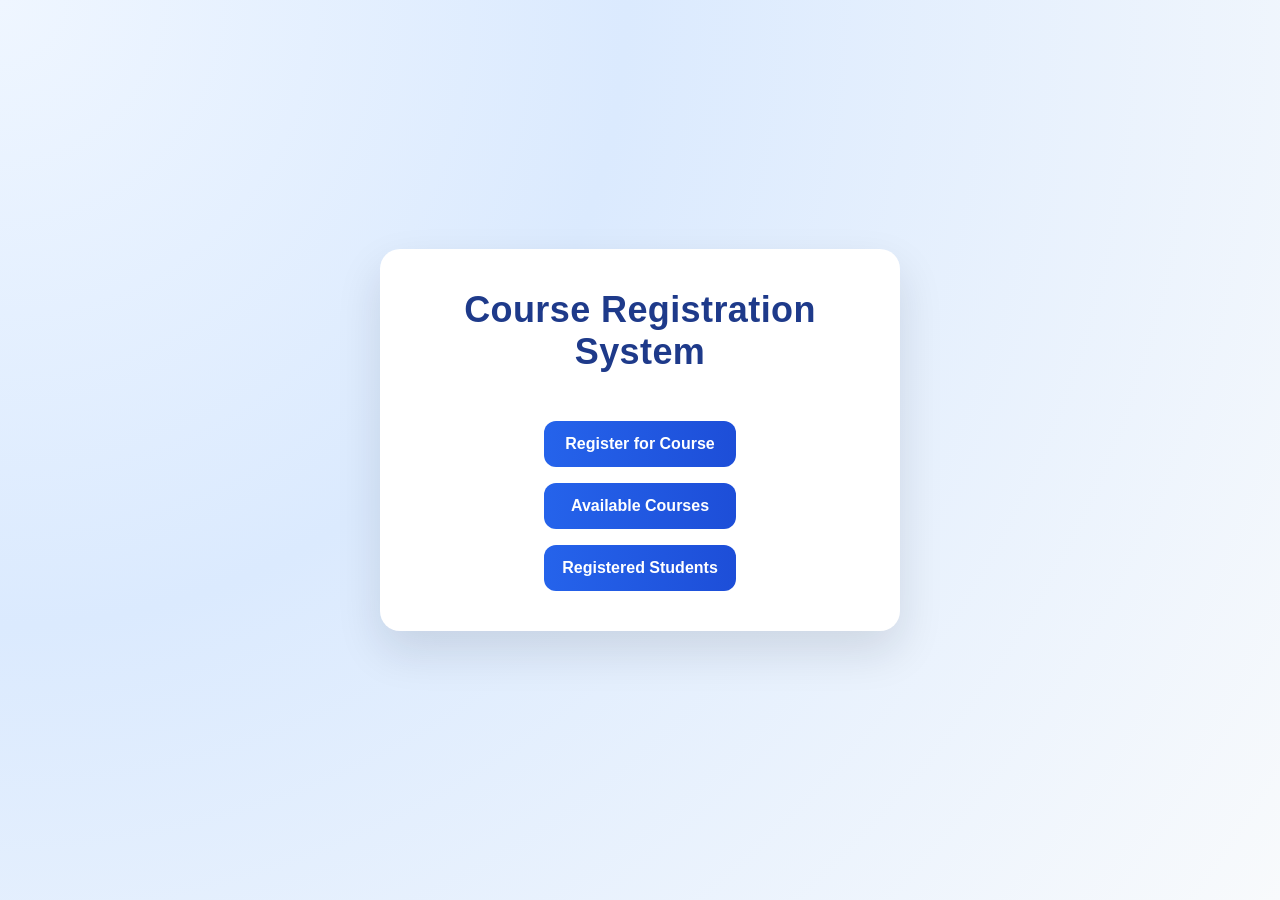
<file: index.html>
<!DOCTYPE html>
<html lang="en">
<head>
    <meta charset="UTF-8">
    <meta name="viewport" content="width=device-width, initial-scale=1.0">
    <title>Course Registration System</title>
    <link rel="stylesheet" href="index.css">
</head>
<body>
    <div class="container">
        <h1>Course Registration System</h1>
        <div class="button-grid">
            <a href="register.html"><button>Register for Course</button></a>
            <a href="available_courses.html"><button>Available Courses</button></a>
            <a href="registered_students.html"><button>Registered Students</button></a>
        </div>
    </div>
</body>
</html>
</file>
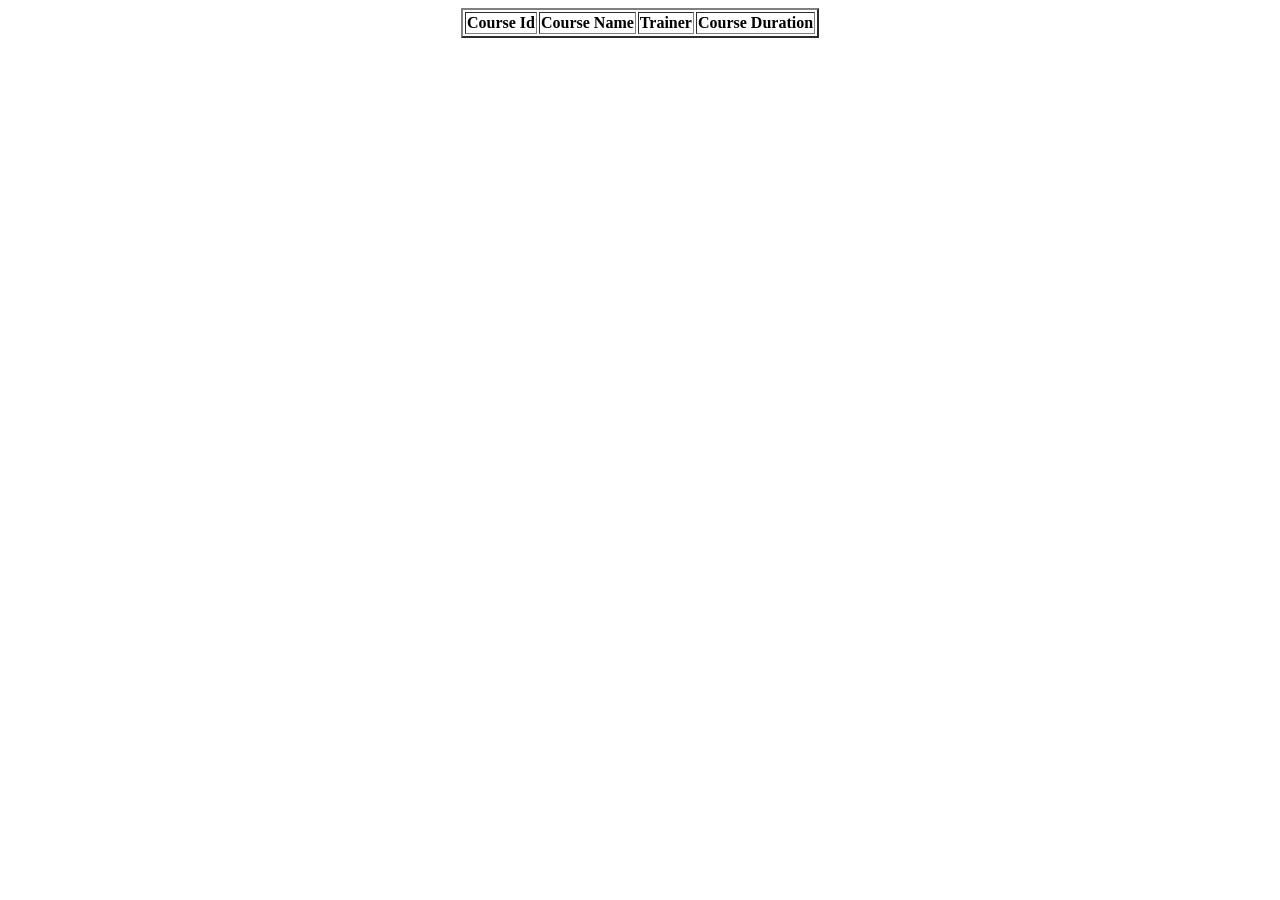
<file: available_courses.html>
<!DOCTYPE html>
<html lang="en">
<head>
    <meta charset="UTF-8">
    <meta name="viewport" content="width=device-width, initial-scale=1.0">
    <title>Document</title>
    <script src="myScript.js"></script>
</head>
<body>

<table border="2" align="center">
    <thead>
        <tr>
            <th>Course Id</th>
            <th>Course Name</th>
            <th>Trainer</th>
            <th>Course Duration</th>
        </tr>
    </thead>
   <tbody align="center" id="courseTableBody"></tbody>

   <script type="text/javascript">
       window.onload = function() {
        fetchCourses();
       }
    </script>


</table>
</body>
</html>
</file>
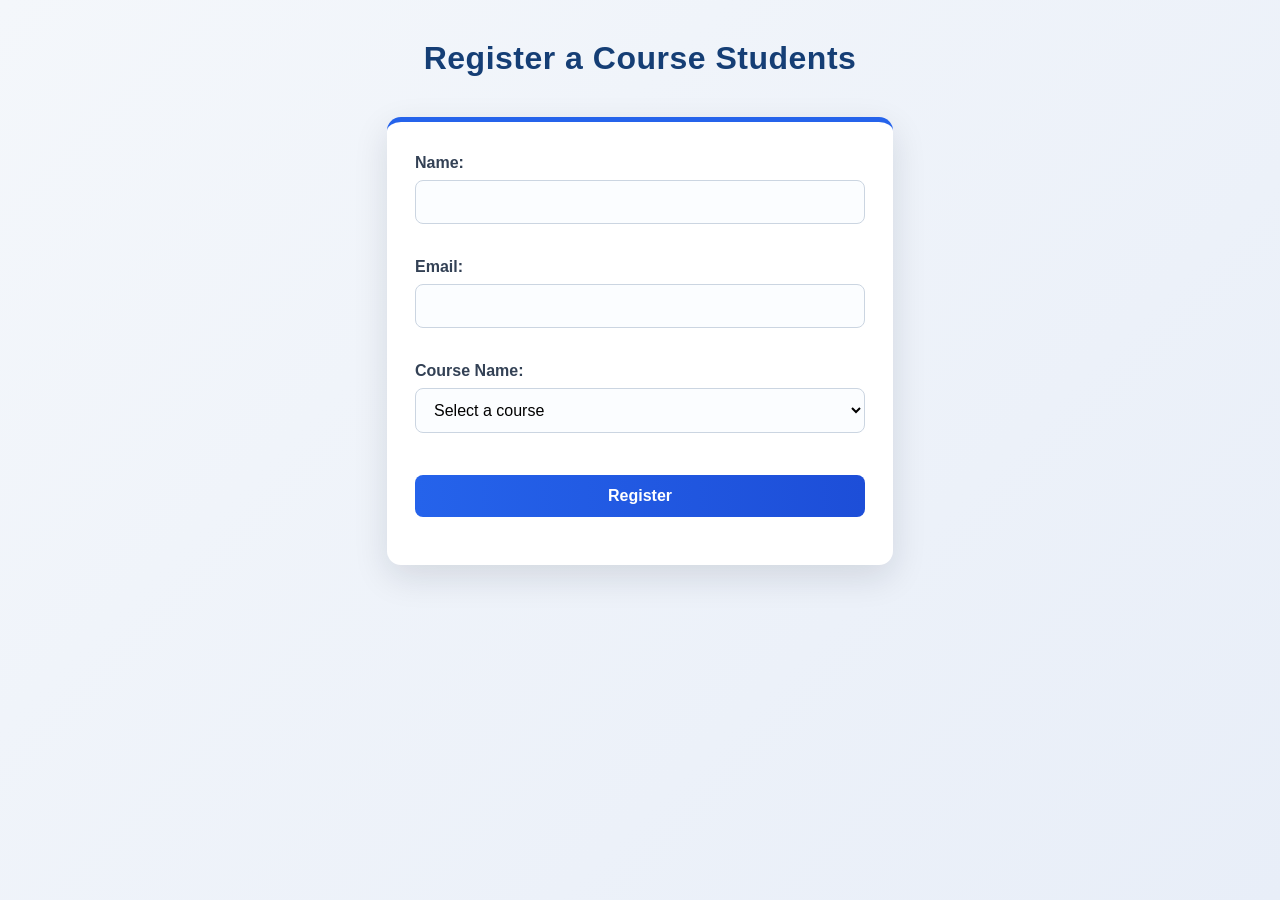
<file: register.html>
<!DOCTYPE html>
<html lang="en">
<head>
    <meta charset="UTF-8">
    <meta name="viewport" content="width=device-width, initial-scale=1.0">
    <title>Document</title>
     <link rel="stylesheet" href="register.css"> 
</head>
<body>
    <h1>Register a Course Students</h1>
    <form action="http://localhost:8080/courses/addStudents" method="POST">
        <label for="name">Name:</label>
        <input type="text" id="name" name="name" required><br><br>
        <label for="emailId">Email:</label>
        <input type="email" id="emailId" name="emailId" required><br><br>
        <label for="courseName">Course Name:</label>
        <select id="courseName" name="courseName" required>
            <option value="">Select a course</option>
            <option value="Java Essentials">Java Essentials</option>
            <option value="Python Essentials">Python Essentials</option>
            <option value="Devops">Devops</option>
            <option value="Data Science">Data Science</option>
            <option value="GenAi">GenAi</option>
            <option value="Digital Marketing">Digital Marketing</option>
        </select><br><br>
        <input type="submit" value="Register">
</body>
</html>
</file>
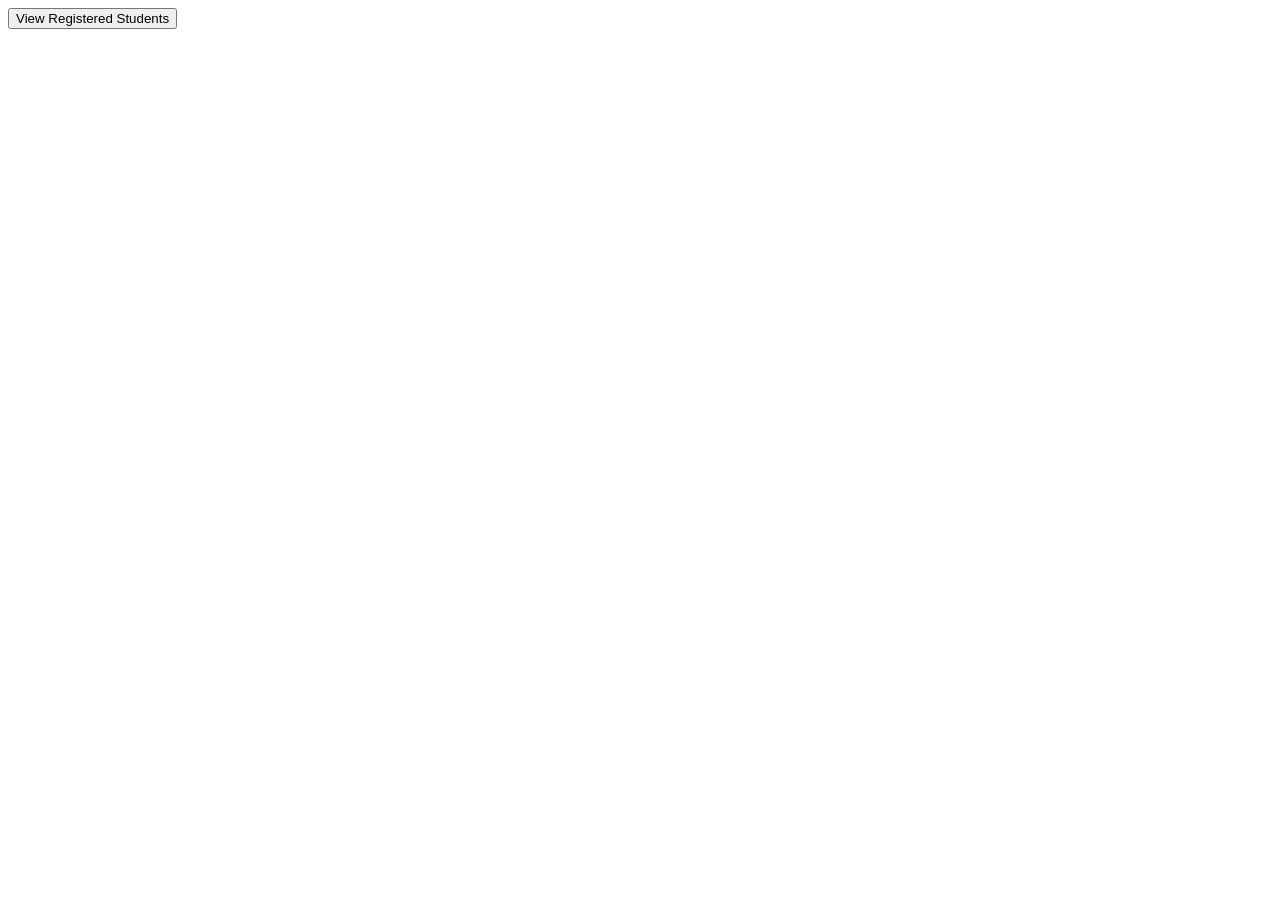
<file: registered_students.html>
<!DOCTYPE html>
<html>
<head>
    <title>Registered Students</title>
    <script src="myScript.js"></script>
</head>

<body>

<button onclick="openLogin()">View Registered Students</button>

<!-- Login Popup -->
<div id="loginPopup"
     style="display:none;
            position:fixed;
            top:50%;
            left:50%;
            transform:translate(-50%,-50%);
            border:1px solid black;
            background:white;
            padding:20px;
            box-shadow:0 0 10px gray;">

    <h3>Admin Login</h3>

    <input type="text" id="username" placeholder="Username">

    <br><br>

    <input type="password" id="password" placeholder="Password">

    <br><br>

    <button onclick="fetchEnrolledCourses()">Login</button>

    <button onclick="closeLogin()">Cancel</button>

</div>

<br><br>

<table border="2"
       align="center"
       id="studentTable"
       style="display:none;">

    <thead>
        <tr>
            <th>Name</th>
            <th>Email Id</th>
            <th>Course Name</th>
        </tr>
    </thead>

    <tbody id="enrolledCoursesBody">

    </tbody>

</table>

</body>
</html>
</file>
<file: index.css>
* {
    box-sizing: border-box;
}

body {
    margin: 0;
    min-height: 100vh;
    font-family: "Segoe UI", Tahoma, Geneva, Verdana, sans-serif;
    background: radial-gradient(circle at top left, #eff6ff 0%, #dbeafe 40%, #f8fafc 100%);
    color: #0f172a;
    display: flex;
    justify-content: center;
    align-items: center;
    padding: 40px 16px 60px;
}

.container {
    width: 100%;
    max-width: 520px;
    background: #ffffff;
    border-radius: 20px;
    box-shadow: 0 20px 45px rgba(15, 23, 42, 0.12);
    padding: 40px 32px;
    text-align: center;
    display: flex;
    flex-direction: column;
    align-items: center;
}

h1 {
    margin: 0 0 24px;
    font-size: 2.25rem;
    font-weight: 800;
    letter-spacing: 0.4px;
    color: #1e3a8a;
}

.button-grid {
    display: grid;
    gap: 16px;
    margin-top: 24px;
}

.button-grid a {
    text-decoration: none;
}

button {
    width: 100%;
    padding: 14px 18px;
    border: none;
    border-radius: 12px;
    font-size: 1rem;
    font-weight: 700;
    color: #ffffff;
    background: linear-gradient(90deg, #2563eb, #1d4ed8);
    cursor: pointer;
    transition: transform 0.2s ease, box-shadow 0.2s ease, opacity 0.2s ease;
}

button:hover {
    transform: translateY(-2px);
    box-shadow: 0 12px 24px rgba(37, 99, 235, 0.18);
    opacity: 0.98;
}

button:focus-visible {
    outline: 3px solid rgba(37, 99, 235, 0.35);
    outline-offset: 2px;
}

@media (max-width: 480px) {
    .container {
        padding: 28px 20px;
    }

    h1 {
        font-size: 1.85rem;
    }
}
</file>
<file: register.css>
body {
    margin: 0;
    font-family: "Segoe UI", Tahoma, Geneva, Verdana, sans-serif;
    background: linear-gradient(135deg, #f4f7fb 0%, #e8eef8 100%);
    color: #1f2937;
    min-height: 100vh;
    display: flex;
    flex-direction: column;
    justify-content: flex-start;
    align-items: center;
    padding: 40px 20px 60px;
    box-sizing: border-box;
}

h1 {
    text-align: center;
    color: #153e75;
    margin: 0;
    font-size: 2rem;
    font-weight: 700;
    letter-spacing: 0.5px;
}

form {
    background: #ffffff;
    padding: 32px 28px;
    border-radius: 14px;
    box-shadow: 0 12px 35px rgba(15, 23, 42, 0.12);
    width: 100%;
    max-width: 450px;
    border-top: 5px solid #2563eb;
    margin-top: 40px;
}

label {
    display: block;
    font-weight: 600;
    margin-bottom: 8px;
    color: #334155;
}

input,
select {
    width: 100%;
    padding: 12px 14px;
    margin-bottom: 16px;
    border: 1px solid #cbd5e1;
    border-radius: 8px;
    font-size: 1rem;
    box-sizing: border-box;
    background-color: #fbfdff;
}

input:focus,
select:focus {
    outline: none;
    border-color: #2563eb;
    box-shadow: 0 0 0 3px rgba(37, 99, 235, 0.18);
}

input[type="submit"] {
    margin-top: 8px;
    background: linear-gradient(90deg, #2563eb, #1d4ed8);
    color: #ffffff;
    border: none;
    font-weight: 600;
    cursor: pointer;
    transition: transform 0.2s ease, box-shadow 0.2s ease;
}

input[type="submit"]:hover {
    transform: translateY(-1px);
    box-shadow: 0 8px 16px rgba(37, 99, 235, 0.2);
}
</file>
